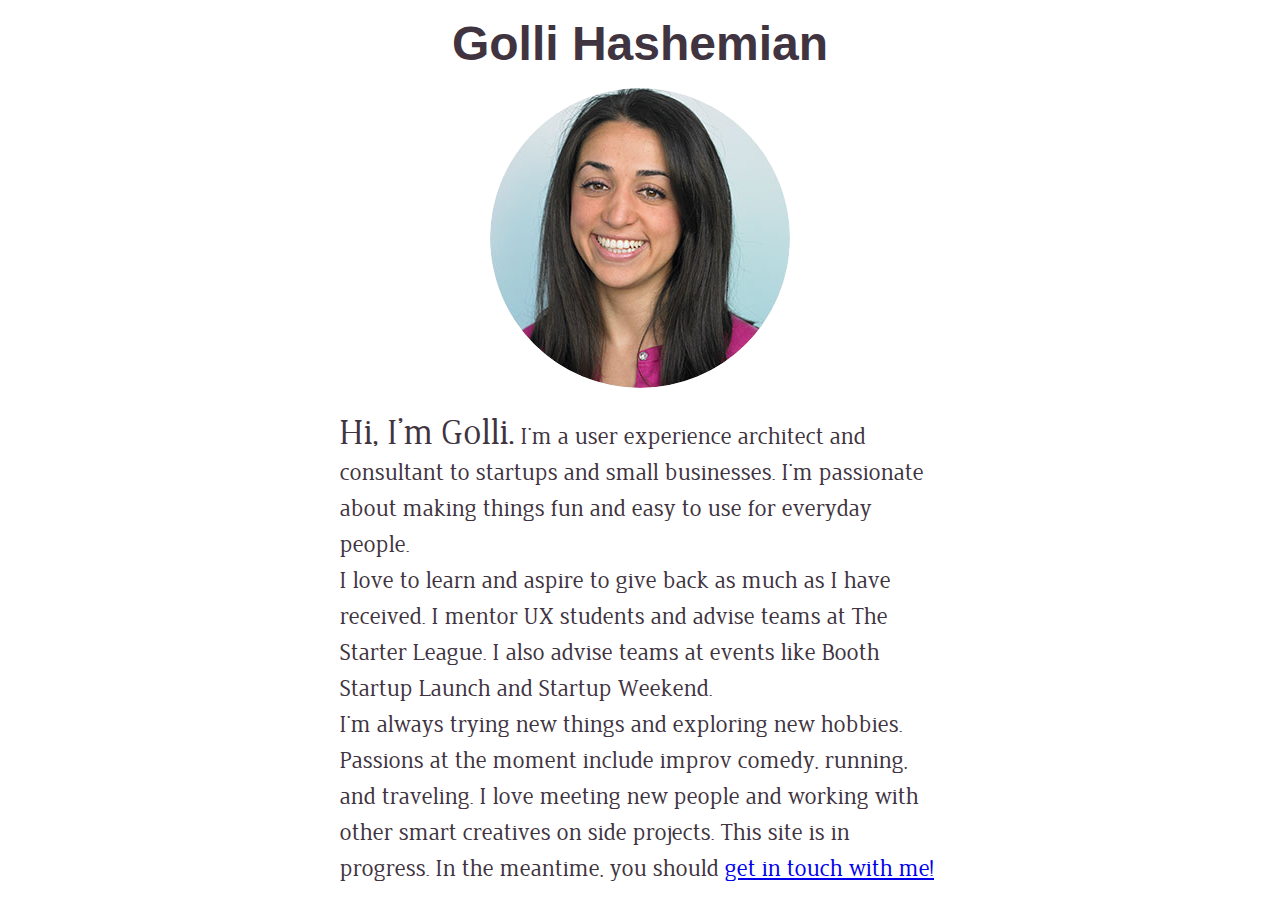
<file: index.html>
<!DOCTYPE html>
<html lang="en">
	<head>
		<meta charset="utf-8">
		<title>Golli: Where I live</title>
		<link href="reset.css" media="screen" rel="stylesheet" type="text/css"/>
		<link href="style.css" media="screen" rel="stylesheet" type="text/css"/>
		<!--<link href='http://fonts.googleapis.com/css?family=Bitter:400,700,400italic' rel='stylesheet' type='text/css'>-->
	</head>
	<body>
		<div class="Content">
			<header>
				<h1>Golli Hashemian<h1>
				<img class="ImageMe" src="images/me-small.jpg"/>
			</header>
		<!--<h2>User Experience Architect</h2>

		<hr>-->

			<div class="AboutMe">
				<p><span class="Intro">Hi, I’m Golli.</span> I’m a user experience architect and consultant to startups and small businesses. I’m passionate about making things fun and easy to use for everyday people.</p>
				<p>I love to learn and aspire to give back as much as I have received. I mentor UX students and advise teams at The Starter League. I also advise teams at events like Booth Startup Launch and Startup Weekend.</p>
				<p>I’m always trying new things and exploring new hobbies. Passions at the moment include improv comedy, running, and traveling. I love meeting new people and working with other smart creatives on side projects. This site is in progress. In the meantime, you should <a href="mailto:golli@ghashemian.com" target="_blank">get in touch with me!</a></p>
			</div>
		</div>
<!--
		<footer>
			<nav>
				<a href="/about">About</a>
				<a href="Work">Work</a>
				<a href="Thoughts">Thoughts</a>
				<a href="Contact">Contact</a>
			</nav>
		</footer>
-->
	</body>
</html>
</file>
<file: style.css>
/*
 *
 * The fonts included are copyrighted by the vendor listed below.
 *
 * @vendor:     
 * @licenseurl: http://www.fontsquirrel.com/license/Delicious
 * @licenseurl: http://www.fontsquirrel.com/license/Jura
 *
 *
 */

@font-face {
	font-family: 'Delicous';
	src: url('fonts/delicious-roman-webfont.eot');
	src: url('fonts/delicious-roman-webfont.eot') format('embedded-opentype'),
		 url('fonts/delicious-roman-webfont.ttf') format('truetype');
	font-weight: normal;
	font-style: normal;
}
@font-face {
	font-family: 'Delicous';
	src: url('fonts/delicious-italic-webfont.eot');
	src: url('fonts/delicious-italic-webfont.eot') format('embedded-opentype'),
		 url('fonts/delicious-italic-webfont.ttf') format('truetype');
	font-weight: normal;
	font-style: italic;
}
@font-face {
	font-family: 'Delicous';
	src: url('fonts/delicious-bold-webfont.eot');
	src: url('fonts/delicious-bold-webfont.eot') format('embedded-opentype'),
		 url('fonts/delicious-bold-webfont.ttf') format('truetype');
	font-weight: bold;
	font-style: normal;
}
@font-face {
	font-family: 'Delicous';
	src: url('fonts/delicious-bolditalic-webfont.eot');
	src: url('fonts/delicious-bolditalic-webfont.eot') format('embedded-opentype'),
		 url('fonts/delicious-bolditalic-webfont.ttf') format('truetype');
	font-weight: bold;
	font-style: italic;
}

@font-face {
	font-family: 'Jura';
	src: url('fonts/jura-regular-webfont.eot');
	src: url('fonts/jura-regular-webfont.eot') format('embedded-opentype'),
		 url('fonts/jura-regular-webfont.ttf') format('truetype');
	font-weight: normal;
	font-style: normal;
}
@font-face {
	font-family: 'Jura';
	src: url('fonts/jura-italic-webfont.eot');
	src: url('fonts/jura-italic-webfont.eot') format('embedded-opentype'),
		 url('fonts/jura-italic-webfont.ttf') format('truetype');
	font-weight: normal;
	font-style: italic;
}
@font-face {
	font-family: 'Jura';
	src: url('fonts/jura-bold-webfont.eot');
	src: url('fonts/jura-bold-webfont.eot') format('embedded-opentype'),
		 url('fonts/jura-bold-webfont.ttf') format('truetype');
	font-weight: bold;
	font-style: normal;
}
@font-face {
	font-family: 'Jura';
	src: url('fonts/jura-bolditalic-webfont.eot');
	src: url('fonts/jura-bolditalic-webfont.eot') format('embedded-opentype'),
		 url('fonts/jura-bolditalic-webfont.ttf') format('truetype');
	font-weight: bold;
	font-style: italic;
}

body {
	color: #403440;
	/*1c1c1c*/
	/*font-size: 16px;*/
	font-family: 'Jura', georgia, serif;
	margin: 0;
	/*font-family: 'Bitter', serif;*/
}

h1, h2 {
	text-align: center;
	font-family: 'Delicious', arial, sans-serif;
}

h1 {
  font-weight: bold;
  font-size: 48px;
  margin-bottom: 20px;
}

h2 {
  text-align: center;
}

.Content{
	max-width: 600px;
	margin: 20px auto;
}

.ImageMe {
	border-radius: 150px;
}

.AboutMe {
	/* put some code in here to make the measure ~65 to 90 chars and line height 125-175%. Make the title line height 1.1*/
	font-size: 24px;
	line-height: 150%;
}

.Intro {
	font-size: 36px;
}

/*Footer*/
footer {
	background-color: #403440;
	position: fixed;
	width: 100%;
	bottom: 0;
}

nav a{
	color: white;
	text-decoration: none;
	margin-right: 10px;
}

/*
footer {
  position: fixed;
  bottom: 0;
  width: 100%;
  background-color: #00AFB5;

}


footer {
  clear: both;
}
*/
</file>
